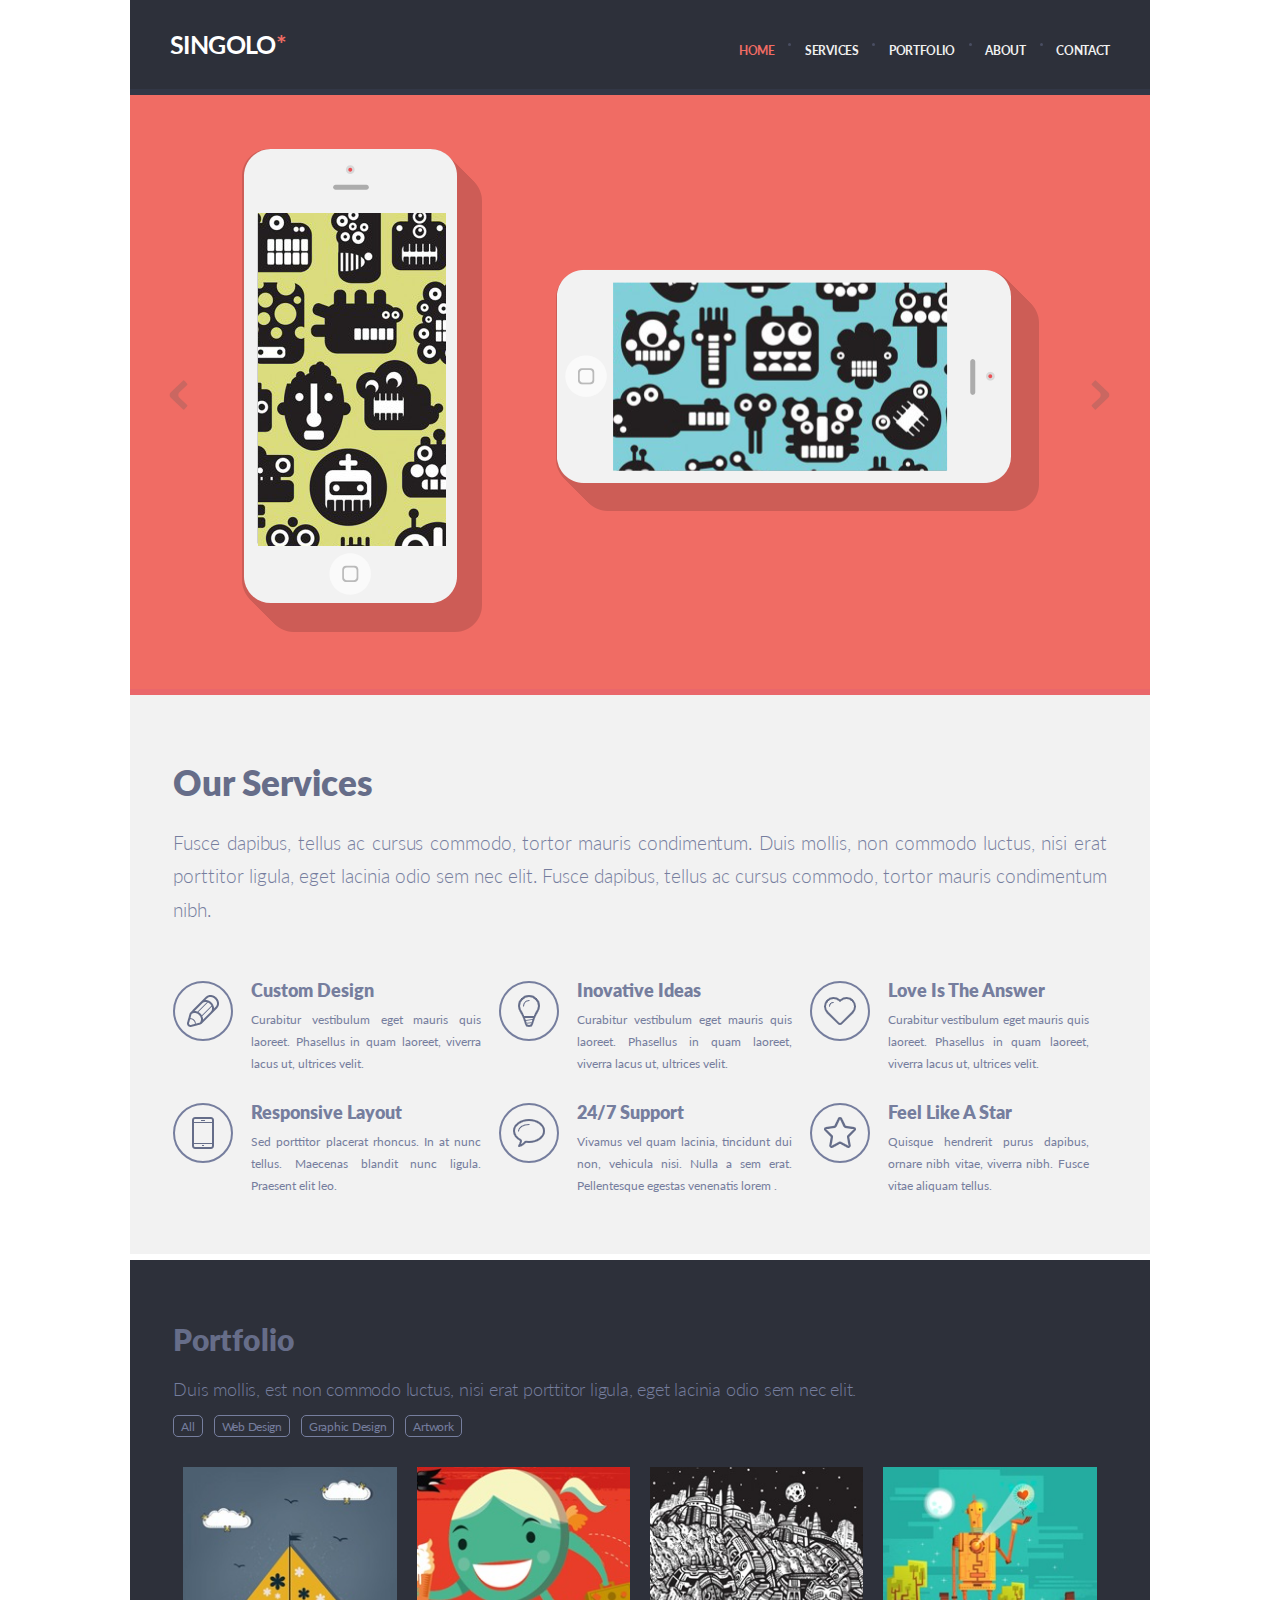
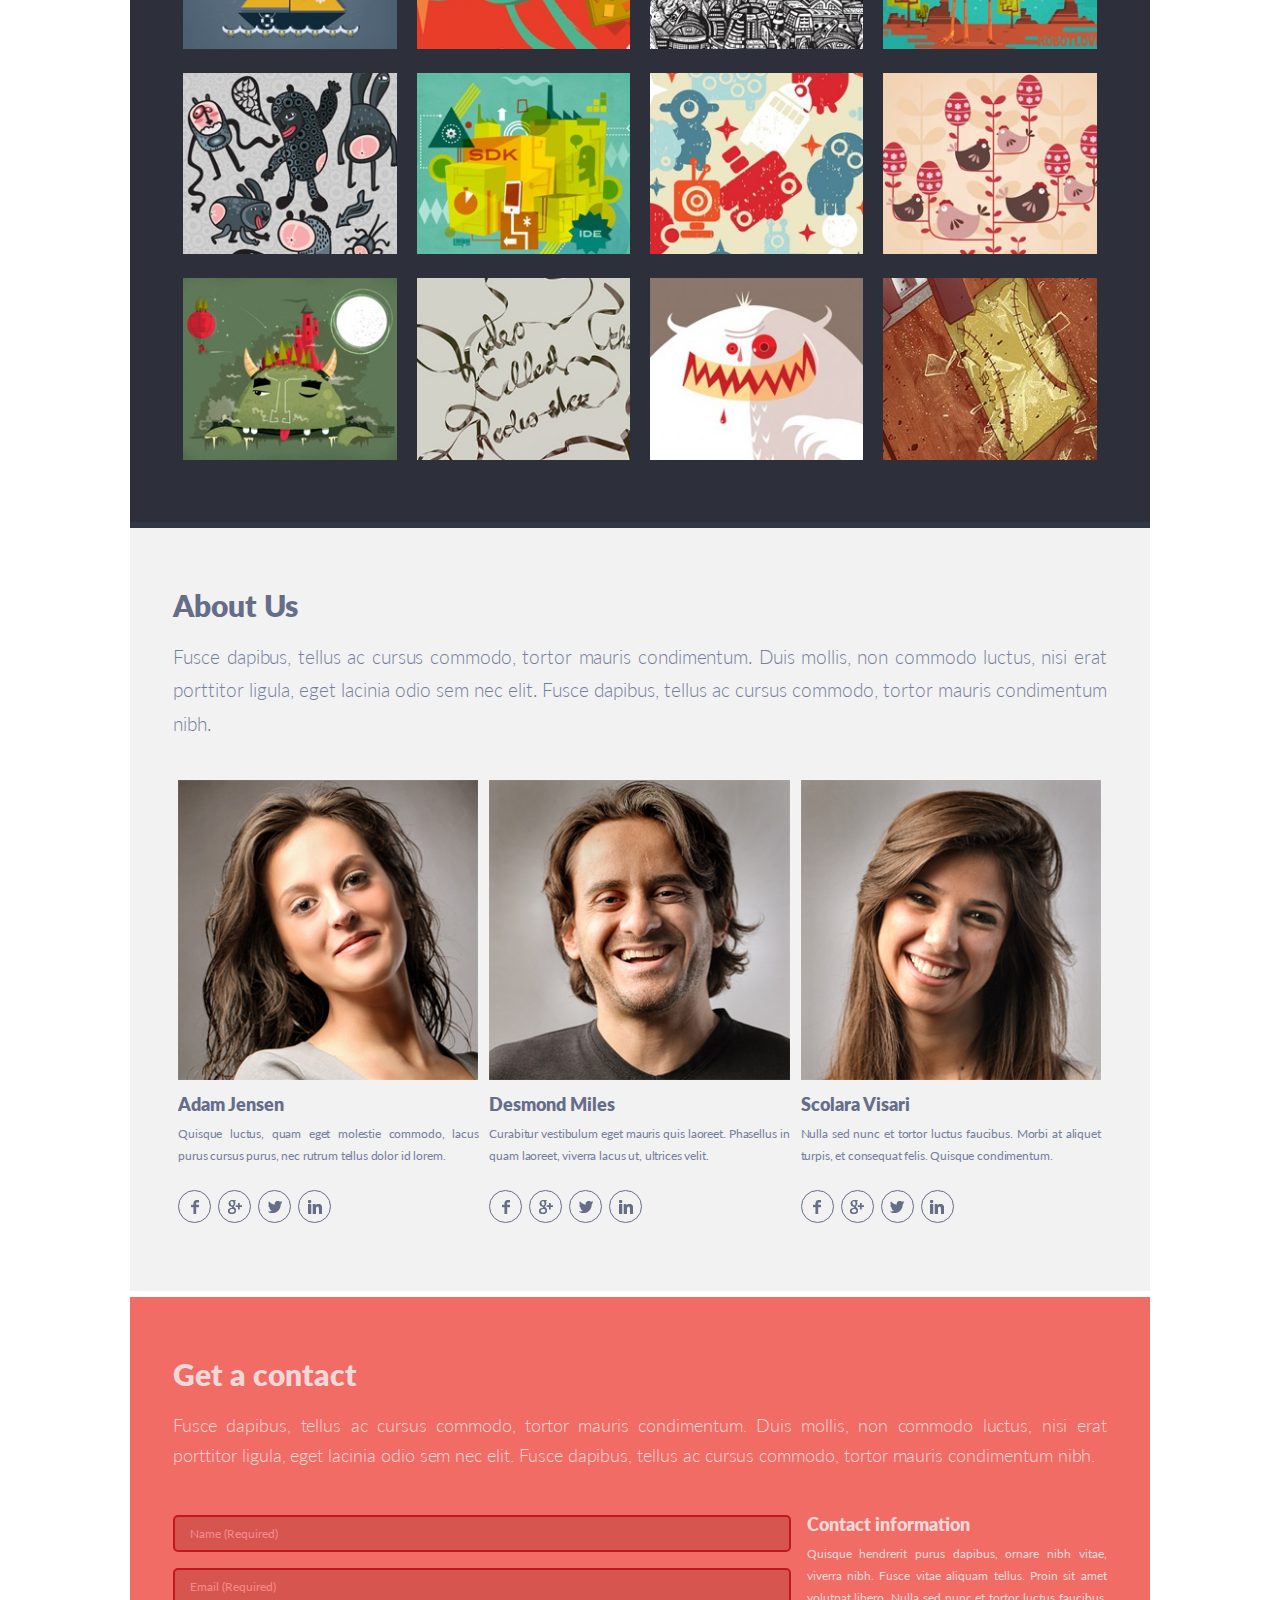
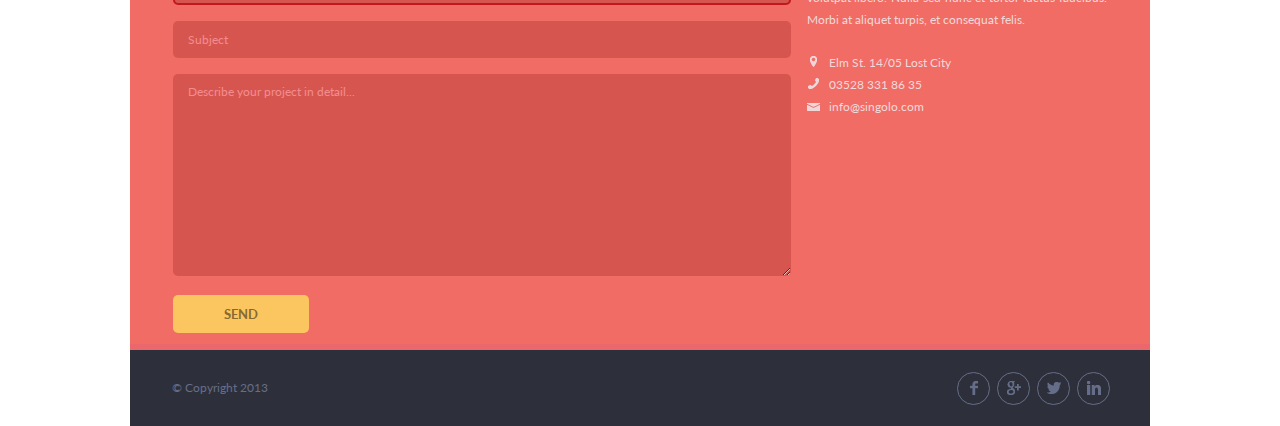
<file: index.html>
<!DOCTYPE html>
<html lang="en">
<head>
    <meta charset="UTF-8">
    <meta name="viewport" content="width=device-width, initial-scale=1.0">
    <link rel="stylesheet" href="style.css" />
    <title>Singolo</title>
</head>
<body>
    <div class="wrapper">
        <header class="header_normal">
            <h1>singolo</h1>
            <img class="header__menu__clicker" src="assets/images/Burger-menu-icon.png">
            <div class="header__logo">singolo<span>*</span></div>
            <nav class="header__menu">
                <div class="menu__container">
                    <a href="#home">home</a>
                    <div class="menu__separater"></div>
                    <a href="#services">services</a>
                    <div class="menu__separater"></div>
                    <a href="#portfolio">portfolio</a>
                    <div class="menu__separater"></div>
                    <a href="#about">about</a>
                    <div class="menu__separater"></div>
                    <a href="#contact">contact</a>
                </div>
            </nav>
        </header>
        <section class="slider" id="home">
            <div class="slider__content">
                 <div class="slider__item slider__item_active">
                    <div class="item__phone">
                        <img src="./assets/images/Phone_png.svg" class="phone">
                        <img src="./assets/images/display.png" class="screen">
                        <img src="./assets/images/shadow.png" class="shadow">
                    </div>
                    <div class="item__phone item__phone_horisontal">
                        <img src="./assets/images/Phone_png.svg" class="phone phone_horisontal">
                        <img src="./assets/images/hor-display.png" class="screen screen_horisontal">
                        <img src="./assets/images/shadow.png" class="shadow shadow_horisontal">
                    </div>
                </div>
                <div class="slider__item slider__item_vertical">
                    <div class="item__phone">
                        <img src="./assets/images/Phone_png.svg" class="phone">
                        <img src="./assets/images/green-display.png" class="screen">
                        <img src="./assets/images/shadow.png" class="shadow">
                        <img src="./assets/images/Slider.png" class="phone__background">
                    </div>
                </div>
            </div>
            <div class="slider__control">
                <div class="left">
                    <img src="./assets/images/arrow-left.svg" alt="">
                </div>
                <div class="right">
                    <img src="./assets/images/arrow-right.svg" alt="">
                </div>
            </div>
        </section>
        <section class="services" id="services">
            <div class="services__title">Our Services</div>
            <div class="services__description">
                Fusce dapibus, tellus ac cursus commodo, tortor mauris condimentum. Duis mollis, non commodo luctus, 
                nisi erat porttitor ligula, eget lacinia odio sem nec elit. Fusce dapibus, tellus ac cursus commodo, tortor mauris condimentum nibh.
            </div>
            <div class="services__details">
                <div class="detail__item">
                    <div class="item__icon-wrapper">
                        <div class="icon__circle">
                            <img src="assets/images/pen.png" />
                        </div>
                    </div>
                    <div class="item__body">
                        <div class="item__header">Custom Design</div>
                        <div class="item__description">
                            Curabitur vestibulum eget mauris quis laoreet. Phasellus in quam laoreet, viverra lacus ut, ultrices velit.
                        </div>
                    </div>
                </div>
                <div class="detail__item">
                    <div class="item__icon-wrapper">
                        <div class="icon__circle">
                            <img src="assets/images/bulb.png" />
                        </div>
                    </div>
                    <div class="item__body">
                        <div class="item__header">Inovative Ideas</div>
                        <div class="item__description">
                            Curabitur vestibulum eget mauris quis laoreet. Phasellus in quam laoreet, viverra lacus ut, ultrices velit.
                        </div>
                    </div>
                </div>
                <div class="detail__item">
                    <div class="item__icon-wrapper">
                        <div class="icon__circle">
                            <img src="assets/images/heart.png" />
                        </div>
                    </div>
                    <div class="item__body">
                        <div class="item__header">Love Is The Answer</div>
                        <div class="item__description">
                            Curabitur vestibulum eget mauris quis laoreet. Phasellus in quam laoreet, viverra lacus ut, ultrices velit.
                        </div>
                    </div>
                </div>
                <div class="detail__item">
                    <div class="item__icon-wrapper">
                        <div class="icon__circle">
                            <img src="assets/images/phone.png">
                        </div>
                    </div>
                    <div class="item__body">
                        <div class="item__header">Responsive Layout</div>
                        <div class="item__description">
                            Sed porttitor placerat rhoncus. In at nunc tellus. Maecenas blandit nunc ligula. Praesent elit leo.
                        </div>
                    </div>
                </div>
                <div class="detail__item">
                    <div class="item__icon-wrapper">
                        <div class="icon__circle">
                            <img src="assets/images/bubble.png">
                        </div>
                    </div>
                    <div class="item__body">
                        <div class="item__header">24/7 Support</div>
                        <div class="item__description">
                            Vivamus vel quam lacinia, tincidunt dui non, vehicula nisi. Nulla a sem erat. Pellentesque egestas venenatis lorem .
                        </div>
                    </div>
                </div>
                <div class="detail__item">
                    <div class="item__icon-wrapper">
                        <div class="icon__circle">
                            <img src="assets/images/star.png" />
                        </div>
                    </div>
                    <div class="item__body">
                        <div class="item__header">Feel Like A Star</div>
                        <div class="item__description">
                            Quisque hendrerit purus dapibus, ornare nibh vitae, viverra nibh. Fusce vitae aliquam tellus.
                        </div>
                    </div>
                </div>
            </div>
        </section>
        <section class="portfolio" id="portfolio">
            <div class="portfolio__title">Portfolio</div>
            <div class="portfolio__description">Duis mollis, est non commodo luctus, nisi erat porttitor ligula, eget lacinia odio sem nec elit.</div>
            <div class="portfolio__filter">
                <button>All</button>
                <button>Web Design</button>
                <button>Graphic Design</button>
                <button>Artwork</button>
            </div>
            <div class="portfolio__gallery">
                <div class="gallery__item">
                    <img src="./assets/images/row1/1.jpg"/>
                </div>
                <div class="gallery__item">
                    <img src="./assets/images/row1/2.jpg"/>
                </div>
                <div class="gallery__item">
                    <img src="./assets/images/row1/3.jpg"/>
                </div>
                <div class="gallery__item">
                    <img src="./assets/images/row1/4.jpg"/>
                </div>
                <div class="gallery__item">
                    <img src="./assets/images/row2/1.jpg"/>
                </div>
                <div class="gallery__item">
                    <img src="./assets/images/row2/2.jpg"/>
                </div>
                <div class="gallery__item">
                    <img src="./assets/images/row2/3.jpg"/>
                </div>
                <div class="gallery__item">
                    <img src="./assets/images/row2/4.jpg">
                </div>
                <div class="gallery__item">
                    <img src="./assets/images/row3/1.jpg"/>
                </div>
                <div class="gallery__item">
                    <img src="./assets/images/row3/2.jpg"/>
                </div>
                <div class="gallery__item">
                    <img src="./assets/images/row3/3.jpg"/>
                </div>
                <div class="gallery__item">
                    <img src="./assets/images/row3/4.jpg"/>
                </div>
            </div>
        </section>
        <section class="about" id="about">
            <div class="about__title">About Us</div>
            <div class="about__description">
                Fusce dapibus, tellus ac cursus commodo, tortor mauris condimentum.
                Duis mollis, non commodo luctus, nisi erat porttitor ligula, eget lacinia odio sem nec elit. Fusce dapibus, tellus ac cursus commodo, tortor mauris condimentum nibh.
            </div>
            <div class="card__container">
                <div class="card">
                    <img class="card__img"  src="./assets/images/about1.png"/>
                    <div class="card__title">Adam Jensen</div>
                    <div class="card__body">Quisque luctus, quam eget molestie commodo, lacus purus cursus purus, nec rutrum tellus dolor id lorem.</div>
                    <div class="card__links">
                        <a href="#" class="link__container">
                            <img src="./assets/images/facebook.png"/>
                        </a>
                        <a href="#" class="link__container">
                            <img src="./assets/images/google+.png"/>
                        </a>
                        <a href="#" class="link__container">
                            <img src="./assets/images/twitter.png"/>
                        </a>
                        <a href="#" class="link__container">
                            <img src="./assets/images/linkedin.png"/>
                        </a>
                    </div>
                </div>
                <div class="card">
                    <img class="card__img" src="./assets/images/about2.png" />
                    <div class="card__title">Desmond Miles</div>
                    <div class="card__body">Curabitur vestibulum eget mauris quis laoreet. Phasellus in quam laoreet, viverra lacus ut, ultrices velit.</div>
                    <div class="card__links">
                        <a href="#" class="link__container">
                            <img src="./assets/images/facebook.png"/>
                        </a>
                        <a href="#" class="link__container">
                            <img src="./assets/images/google+.png"/>
                        </a>
                        <a href="#" class="link__container">
                            <img src="./assets/images/twitter.png"/>
                        </a>
                        <a href="#" class="link__container">
                            <img src="./assets/images/linkedin.png"/>
                        </a>
                    </div>
                </div>
                <div class="card">
                    <img class="card__img" src="./assets/images/about3.png" />
                    <div class="card__title">Scolara Visari</div>
                    <div class="card__body">Nulla sed nunc et tortor luctus faucibus. Morbi at aliquet turpis, et consequat felis. Quisque condimentum.</div>
                    <div class="card__links">
                        <a href="#" class="link__container">
                            <img src="./assets/images/facebook.png"/>
                        </a>
                        <a href="#" class="link__container">
                            <img src="./assets/images/google+.png"/>
                        </a>
                        <a href="#" class="link__container">
                            <img src="./assets/images/twitter.png"/>
                        </a>
                        <a href="#" class="link__container">
                            <img src="./assets/images/linkedin.png"/>
                        </a>
                    </div>
                </div>
            </div>
        </section>
        <section class="contact" id="contact">
            <div class="contact__title">Get a contact</div>
            <div class="contact__description">
                Fusce dapibus, tellus ac cursus commodo, tortor mauris condimentum.
                Duis mollis, non commodo luctus, nisi erat porttitor ligula, eget lacinia odio sem nec elit. Fusce dapibus, tellus ac cursus commodo, tortor mauris condimentum nibh.
            </div>
            <div class="contact__control">
                <form class="form__container">
                    <input type="text" class="name" placeholder="Name (Required)" required />
                    <span class="name__invalid-message">Please enter your name...</span>
                    <input type="email" class="email" placeholder="Email (Required)" required />
                    <span class="email__invalid-message">Please enter your correct email...</span>
                    <input type="text" class="subject" placeholder="Subject"/>
                    <textarea class="form__description" maxlength="500" placeholder="Describe your project in detail..."></textarea>
                    <input type="button" value="SEND" class="form__button">
                </form>
                <div class="info__container">
                    <div class="info__title">Contact information</div>
                    <div class="info__description">
                        Quisque hendrerit purus dapibus, ornare nibh vitae, viverra nibh. Fusce vitae aliquam tellus.
                        Proin sit amet volutpat libero. Nulla sed nunc et tortor luctus faucibus. Morbi at aliquet turpis, et consequat felis. 
                    </div>
                    <div class="info__geo">
                        <div class="info__img-container">
                            <img src="./assets/images/location.png"/>
                        </div>
                        <div class="geo__description">Elm St. 14/05 Lost City</div>
                    </div>
                    <div class="info__phone">
                        <div class="info__img-container">
                            <img src="./assets/images/phoneI.png"/>
                        </div>
                        <div class="phone__description"><a href="tel:035283318635">03528 331 86 35</a></div>
                    </div>
                    <div class="info__email">
                        <div class="info__img-container">
                            <img src="./assets/images/mail.png"/>
                        </div>
                        <div class="email__description"><a href="mailto:035283318635">info@singolo.com</a></div>
                    </div>
                </div>
            </input>
        </section>
        <footer>
            <div class="footer__description">© Copyright 2013</div>
            <div class="footer__links">
                <a href="#" class="link__container">
                    <img src="./assets/images/facebook.png"/>
                </a>
                <a href="#" class="link__container">
                    <img src="./assets/images/google+.png"/>
                </a>
                <a href="#" class="link__container">
                    <img src="./assets/images/twitter.png"/>
                </a>
                <a href="#" class="link__container">
                    <img src="./assets/images/linkedin.png"/>
                </a>
            </div>
        </footer>
    </div>
    <div class="window__modal">
        <div class="modal__container">
            <h3>The letter was sent </h3>
            <p id="model-subject">Without subject </p>
            <p id="model-description">Without description</p>
            <button type="button">Ok</button>
        </div>
    </div>
</body>
<script src="script.mjs" type="module"></script>
</html>
</file>
<file: style.css>
@import "fonts.css";

html {
    scroll-behavior: smooth;
}

body {
    margin:0px;
    padding: 0px;
}

.wrapper {
    max-width: 1020px;
    margin: 0px auto;
    color:  #ffffff;
    font-family: "Lato";
    font-weight: 700;
}

h1 {
    position: absolute;
    width: 0px;
    height: 0px;
    overflow: hidden;
}

.header__menu__clicker {
    display:none;
    z-index: 1;
}

header {
    height: 95px;
    width: 100%;
    max-width: 1020px;
    display: flex;
    align-items: center;
    position: fixed;     
    padding: 0px 40px;
    background-color: #2d303a; 
    box-sizing: border-box;
    box-shadow: inset 0px -6px 0px 0px #323746;
    z-index: 90;
}


.header__logo {
    font-size: 25px;
    line-height: 5px;
    font-family: "Lato";
    font-weight: 700;
    text-align: left;
    text-transform: uppercase;
    margin-right: auto;
    margin-bottom: 7px;
    letter-spacing: -0.6px;
}

.header__logo span {
    color: #f06c64;
}

.menu__separater {
    width: 3px;
    height: 3px;
    border-radius: 50%;
    background-color: #494e62;
}

.header__menu {
    width: 371px;
}

.menu__container {
    display: flex;
    justify-content: space-between;
    text-transform: uppercase;
    margin-top: 5px;
    font-size: 0.75rem;
    font-weight: 600;
    letter-spacing: -0.005em;
    font-family: "Lato";
    text-align: left;
    letter-spacing: -0.32px;
    user-select: none;
}

.header__menu a {
    color: #f1f1f1;
    text-decoration: none;
    cursor: pointer;
}

.link_active {
    color: #f06c64 !important;
}

.header__menu a:visited {
    color: #f1f1f1;
    text-decoration: none;
    cursor: pointer;
}

.header__menu a:hover {
    color: #f06c64;
    text-decoration: none;
    cursor: pointer;
}

.slider {
    padding-top: 95px;
    height: 58.724vw;
    max-height: 600px;
    position: relative;
}

.slider__content {
    width: 100%;
    height: 100%;
    position: relative;
    overflow: hidden;
    z-index: 1;
}

.slider__item {
    width: 100%;
    height: 100%;
    display: none;
    position: relative;
    background-color: #f06c64;
    box-shadow: inset 0px -6px 0px #ea676b;
    animation: 0.5s ease-in-out;
}

.slider__item_active,
.slider__item_next {
  display: inline-block;
}

.slider__item_next {
    position: absolute;
    top: 0;
    width: 100%;
  }

.slider__item_vertical {
    background-color: #648BF0;
    box-shadow: inset 0px -6px 0px rgb(115, 152, 243);
}

.item__phone {
    position: relative;
    width: 100%;
    height: 100%;
}

.item__phone_horisontal {
    transform: rotate(90deg);
}

.phone {
    left: 11%;
    top: 8.8%;
    position: absolute;
    z-index: 10;
    cursor: pointer;
    width: 21.18%;
}

.phone_horisontal {
    left: -21.3%;
    top: -11.96%;
    position: absolute;
    z-index: 10;
}

.screen {
    left: 12.5%;
    top: 19.6%;
    position: absolute;
    z-index: 11;
    cursor: pointer;
    width: 18.44%;
}

.screen_horisontal {
    left: -27%;
    top: 11%;
    transform: rotate(-90deg);
    width: 32.7%;
}

.screen_off {
    display: none;
}

.shadow {
    left: 11%;
    top: 9%;
    position: absolute;
    z-index: 9;
    width: 23.53%;
}

.shadow_horisontal {
    left: -21%;
    top: -16.5%;
    transform: rotateY(180deg);
}

.slider__item_vertical .phone {
    width: 24%;
    height: 82%;
    left: 37%;
    top: 7.6%;
    position: absolute;
    z-index: 10;
}

.slider__item_vertical .screen {
    width: 20%;
    left: 39%;
    top: 19%;
    position: absolute;
    z-index: 11;
}

.slider__item_vertical .shadow {
    width: 25%;
    height: 85%;
    left: 37.5%;
    top: 8.7%;
    position: absolute;
    z-index: 9;
}

.phone__background {
    width: 100%;
    height: 100%;
}

.slider__control {
    height: 100%;
    width: 100%;
    position: relative;
    top: -100%;
}

.left, .right {
    height: 100%;
    width: 11%;
    display: flex;
    position: absolute;
    align-items: center;
    justify-content: center;
    z-index: 15;
    user-select: none;
}


.right {
    right: 1px;
}

.left img, .right img{ 
    width: 50%;
    height: 11%;
    max-width: 72px;
    max-height: 72px;
    border-radius: 50%;
    box-sizing: border-box;
    padding: 15%;
    transition: 50ms ease-in;
    transform: none;
}

 .left img{
    margin-right: 12%;
}

.right img{
    margin-left: 12%;
} 

.left img:active, .right img:active {
    transform: scale(1.2);
}

.left img:hover, .right img:hover {
    background-color: #0000001c;
    cursor: pointer;
    filter: brightness(0);
    box-shadow: -1px 0px 11px 1px #fdfdfd61;
}


.slider__item_to-left {
    animation-name: left;
  }
  
.slider__item_from-right {
animation-name: right;
}

.slider__item_to-right {
animation-name: right;
animation-direction: reverse;
}

.slider__item_from-left {
animation-name: left;
animation-direction: reverse;
}

@keyframes left {
    from {
        left: 0;
    }
    to {
        left: -100%;
    }
}

@keyframes right {
    from {
        left: 100%;
    }
    to {
        left: 0;
    }
}

.services {
    scroll-margin-top: 95px;
    background-color: #f2f2f2;
    padding: 0px calc(8.5%/2);
    box-shadow: inset 0px -6px 0px #ffffff;
}

.services__title {
    width: 100%;
    padding-top: 4.8rem;
    margin-bottom: 2rem;
    display: flex;
    align-items: flex-end;
    font-size: 2.16rem;
    line-height: 1.37rem;
    color: #666d89;
    font-family: "Lato";
    font-weight: 900;
    text-align: left;
}

.services__description {
    margin-bottom: 3.45rem;
    display: flex;
    align-items: center;
    font-size: 1.2rem;
    line-height: 2.09rem;
    color: #767e9e;
    font-family: "Lato";
    font-weight: 300;
    text-align: justify;
    letter-spacing: -0.04px;
    overflow: hidden;
}

.services__details {
    padding-bottom: 35px;
    display: grid;
    flex-wrap: wrap;
    align-content: center;
    justify-content: space-between;
    color: #767e9e;
    grid-template: 
        "a a a"
        "a a a"
        "a a a";
    grid-gap: 28px 0px;

}

.detail__item {
    display: flex;
}

.icon__circle {
    width: 56px;
    height: 56px;
    border: 2px solid #767e9e;
    border-radius: 50%;
}

.icon__circle {
    display: flex;
    align-items: center;
    justify-content: center;
}

.item__body {
    margin: 0px 18px;
}

.item__header {
    font-size: 18px;
    line-height: 18px;
    font-family: "Lato";
    font-weight: 900;
    text-align: left;
}

.item__description {
    font-size: 12px;
    line-height: 22px;
    font-family: "Lato";
    font-weight: 400;
    text-align: justify;
    padding-top: 10px;
}

.portfolio {
    scroll-margin-top: 95px;
    padding: 5px calc(8.5%/2);
    background-color: #2d303a;
    box-shadow: inset 0px -6px 0px 0px #323746;
}

.portfolio__title {
    font-size: 30px;
    line-height: 17px;
    color: #666d89;
    font-family: "Lato";
    font-weight: 900;
    text-align: left;
    margin-top: 66px;
    letter-spacing: 0.2px;
    margin-bottom: 26px;
}

.portfolio__description {
    margin-bottom: 11px;
    font-size: 18px;
    line-height: 30px;
    color: #767e9e;
    font-family: "Lato";
    font-weight: 300;
    text-align: justify;
    letter-spacing: -0.2px;
}

.portfolio__filter .portfolio__filter_active {
    border: 1px solid #f2f2f2;
    color: #f2f2f2;
}

.portfolio__filter button {
    background-color: transparent;
    border: 1px solid #767e9e;
    border-radius: 5px;
    height: 22px;
    font-size: 12px;
    line-height: 22px;
    color: #767e9e;
    font-family: "Lato";
    font-weight: 400;
    text-align: left;
    margin-right: 7px;
    margin-bottom: 10px;
    padding: 0px 7px;
    cursor: pointer;
    letter-spacing: -0.26px;
}

.portfolio__filter button:focus {
    outline: 0px;
}

.portfolio__filter button:hover {
    border: 1px solid #f2f2f2;
    color: #f2f2f2;
}

.portfolio__filter button:active {
    transform: scale(0.9);
    filter: invert(50%);
}

.portfolio__gallery {
    display: flex;
    flex-wrap: wrap;
    margin-top: 10px;
    margin-bottom: 49px;
    overflow: hidden;
}

.gallery__item {
    flex: 1 0 22.2%;
    margin: 10px;
    box-sizing: border-box;
    cursor: pointer;
    animation: slide-up 2s ease;
}

.gallery__item img {
    width: 100%;
}

.gallery__item::before {
    content: "";
    float: left;
    padding-top: 87%;
}

@keyframes slide-up {
    0% {
        opacity: 0;
        transform: translateY(20px);
    }
    100% {
        opacity: 1;
        transform: translateY(0);
    }
}

.img_active {
    box-shadow: 0 0 0 5px #F06C64;
}

.about {
    scroll-margin-top: 95px;
    color: #666d89;
    padding: 5px calc(8.5%/2);
    background-color: #f2f2f2;
    box-shadow: inset 0px -6px 0px 0px #ffffff;
}

.about__title {
    margin-top: 63px;
    margin-bottom: 26px;
    font-size: 30px;
    line-height: 18px;
    color: #666d89;
    font-family: "Lato";
    font-weight: 900;
    text-align: left;
}

.about__description {
    font-size: 1.2rem;
    line-height: 2.09rem;
    color: #767e9e;
    font-family: "Lato";
    font-weight: 300;
    text-align: justify;
    margin-bottom: 2.5rem;
    letter-spacing: -0.045px;
}

.card__container {
    display: flex;
    flex-wrap: wrap;
    margin-bottom: 29px;
}

.card {
    flex: 1 0 26%;
    width: 100%;
    margin-bottom: 40px;
    margin-left: 5px;
    margin-right: 6px;
}

.card__img {
    width: 100%;
}

.card__title {
    font-size: 18px;
    line-height: 18px;
    color: #666d89;
    font-family: "Lato";
    font-weight: 900;
    text-align: left;
    margin: 12px 0px 10px;
    text-overflow: ellipsis;
    overflow: hidden;
    white-space: nowrap;
}

.card__body {
    margin-bottom: 23px;
    font-size: 12px;
    line-height: 22px;
    color: #767e9e;
    font-family: "Lato";
    font-weight: 400;
    text-align: justify;
    letter-spacing: -0.15px;
}

.card__links {
    display: flex;
}

.link__container {
    display: flex;
    justify-content: center;
    align-items: center;
    width: 31px;
    height: 31px;
    border-radius: 28px;
    border: 1px solid #666d89;
    margin-right: 7px;
    cursor: pointer;
}

.link__container:hover {
    background-color: #666d89;
    border: 1px solid rgb(235, 233, 233);
}

.link__container:hover img {
   filter: brightness(5);
}

.contact {
    background-color: #f06c64;
    padding: 0px calc(8.5%/2);
    box-shadow: inset 0px -6px 0px 0px #ea676b;
}

.contact__title {
    font-size: 30px;
    line-height: 18px;
    color: #f0d8d9;
    font-family: "Lato";
    font-weight: 900;
    text-align: left;
    padding-top: 68px;
    margin-bottom: 27px;
}

.contact__description {
    padding-bottom: 45px;
    font-size: 18px;
    line-height: 30px;
    color: #f0d8d9;
    font-family: "Lato";
    font-weight: 300;
    text-align: justify;
    letter-spacing: -0.049px;
}

.contact__control {
    display: flex;
    justify-content: space-between;
    align-items: flex-start;
    flex-wrap: wrap;
    padding-bottom: 2px;
}

.form__container {
    width: 618px;
    margin-bottom: 15px;
    position: relative;
}

.form__container input[type="text"], .form__container input[type="email"] {
    padding-left: 15px;
    border: 0px;
    width: 100%;
    height: 37px;
    border-radius: 5px;
    background-color: #d6564f;
    margin-bottom: 16px;
    color: #f0d8d9;
    box-sizing: border-box;
}

.form__container input[type="text"]:invalid, .form__container input[type="email"]:invalid {
    border: 2px solid #c1181d;
}

.form__container input[type="text"]::placeholder, .form__container input[type="email"]::placeholder {
    font-size: 12px;
    line-height: 22px;
    color: #f48c8f;
    font-family: "Lato";
    font-weight: 400;
    text-align: left;
}

.form__container input[type="text"]:focus, .form__container input[type="email"]:focus {
    outline: 0px;
}

.name__invalid-message, .email__invalid-message {
    display: none;
}

.form__container input[type="text"]:focus:invalid + .name__invalid-message {
    position: absolute;
    border-radius: 3px;
    display: block;
    background-color: #c1181d;
    color: #ffaba6;
    font-family: "Lato";
    font-weight: 700;
    text-align: left;
    top: 29px;
    left: 7px;
    padding: 2px 7px;
}

.form__container input[type="email"]:focus:invalid + .email__invalid-message {
    position: absolute;
    border-radius: 5px;
    display: block;
    background-color: #c1181d;
    color: #ffaba6;
    font-family: "Lato";
    font-weight: 700;
    text-align: left;
    top: 81px;
    left: 7px;
    padding: 2px 7px;
}

.form__description {
    padding: 5px;
    box-sizing: border-box;
    padding-top: 7px;
    padding-left: 15px;
    width: 100%;
    height: 202px;
    border-radius: 5px;
    background-color: #d6564f;
    border:0px;
    color: #f0d8d9;
    margin-bottom: 16px;
    box-sizing: border-box;
}

.form__description::placeholder {
    font-size: 12px;
    line-height: 22px;
    color: #f48c8f;
    font-family: "Lato";
    font-weight: 400;
    text-align: left;
}

.form__description:focus {
    outline: 0px;
}

.form__button {
    width: 136px;
    height: 38px;
    background-color: #FBC65F;
    border:0px;
    border-radius: 5px;
    color: #886A30;
    padding: 5px 15px;
    cursor: pointer;
    font-family: "Lato";
    font-weight: 700;
    transform: none;
    transition: width 50ms ease-in-out;
}

.form__button:hover {
    color: #3e1b1c;
}

.form__button:focus {
    outline: 0;
}

.form__button:active {
    transform: scale(0.95);
}

.info__container {
    width: 300px;
    margin-bottom: 20px;
}

.info__title {
    font-size: 18px;
    line-height: 18px;
    color: #f0d8d9;
    font-family: "Lato";
    font-weight: 900;
    text-align: left;
    margin-bottom: 10px;
}

.info__description {
    height: 109px;
    font-size: 12px;
    line-height: 22px;
    color: #f0d8d9;
    font-family: "Lato";
    font-weight: 400;
    text-align: justify;
}

.info__img-container {
    display: inline-flex;
    justify-content: center;
    width: 14px;
}

.info__geo, .info__phone, .info__email {
    font-size: 12px;
    line-height: 22px;
    color: #f0d8d9;
    font-family: "Lato";
    font-weight: 400;
    text-align: left;
}

.geo__description, .phone__description, .email__description {
    margin-left: 5px;
    display: inline-block;
}

.email__description a {
    text-decoration: none;
    color: #f0d8d9;
    cursor: pointer;
}

.email__description a:hover {
    color: #f0d8d9;
    text-decoration: none;
}

.phone__description a {
    text-decoration: none;
    color: #f0d8d9;
    cursor: pointer;
}

.phone__description a:hover {
    color: #f0d8d9;
    text-decoration: none;
}

footer {
    height:76px;
    background-color: #2d303a;
    display: flex;
    justify-content: space-between;
    align-items: center;
    padding-left: 42px;
    padding-right: 33px;
}

.footer__description {
    font-size: 12px;
    line-height: 22px;
    color: #666d89;
    font-family: "Lato";
    font-weight: 400;
    text-align: left;
}

.footer__links {
    display: flex;
}

.window__modal { 
    position: fixed;
    top: 0px;
    left: 0px;
    height: 100vh;
    width: 100vw;
    background-color: #00000050;
    display: none;
    z-index: 400;
}

.window__modal_visible {
    display: flex;
    justify-content: center;
    align-items: center;
}

.modal__container{
    width: 40%;
    padding: 20px 60px 40px;
    margin-bottom: 86px;
    background-color: #eae7e7;
    border-radius: 5px;
}

.modal__container h3 {
    font-size: 20px;
    line-height: 18px;
    color: #666d89;
    font-family: "Lato";
    font-weight: 900;
    text-align: left;
    margin: 12px 0px 21px;
}

.modal__container p {
    font-size: 14px;
    color: #767e9e;
    font-family: "Lato";
    font-weight: 600;
    text-align: justify;
    overflow: hidden;
    white-space: nowrap;
    text-overflow: ellipsis;

}

.modal__container button { 
    margin-top: 10px;
    padding: 7px 39px;
    border-radius: 5px;
    background-color: #666d89;
    border: 2px solid #666d89;
    color: #d6d1d1;
    cursor: pointer;
    transition: width 50ms ease-in-out;
}

.modal__container button:active {
    transform: scale(0.9);
}

.modal__container button:hover { 
    color: white;
}

.modal__container button:focus { 
    outline: 0;
}


@media screen and (max-width: 1200px) {
    
    .services__details {
        grid-template: 
            "a a"
            "a a"
            "a a";
    }

}

@media screen and (max-width: 767px) {

    .gallery__item {
        flex: 1 0 30%;
    }

    .services__details {
        grid-template: 
            "a"
            "a"
            "a"
            "a"
            "a"
            "a";
    }
    
    header {
        height: 71px;
    }

    .slider {
        padding-top: 71px;
    }

    .header__logo { 
        margin-left: auto;
        font-size: 19.6875px;
        line-height: 24px;
        margin-top: 5px;
    }

    .header__logo_show{ 
        margin-left: 30px;
        transform: translateX(30px);
        transition: all 1s ease-in-out;
        z-index: 31;
    }

    .header__menu__clicker {
        display: block;
        z-index: 31;
        transition: all 1s ease-in-out;
        position: absolute;
        top: 35%;
    }

    .header__menu__clicker_active {
        transform: rotate3d(40, 40, 0, 180deg);
    }

   .menu__container {
        transform: translateX(-290px);
        transition: 1s ease-in-out;
        height: 100vh;
        flex-direction: column;
        justify-content: left;
        width: 198px;
        background-color: rgb(45,48,58);
        box-shadow: 0px -40px 20px rgba(0, 0, 0, 0.4);
        padding-left: 80px;
        font-weight: bold;
        font-size: 24px;
        line-height: 29px;
        letter-spacing: -0.035em;
        list-style: none;
        padding-top: 18vh;
        margin-left: 0;
        
    }

    .menu__container_show {
        transform: translateX(0);
    }

    .header__menu {
        width: 0;
        height: 0;
        position: absolute;
        left: 0;
        top: 0;
        transition: all 0s ease-in-out;
        z-index: 30;
    }

   .header__menu {
        display: none;
    }

    .header__menu_show {
        display: block;
        width: 100vw;
        height: 100vh;
        background: rgba(45, 48, 58, 0.6);
    }


    .menu__separater {
        width: 16px;
        height: 21px;
        border-radius: 50%;
        background-color: transparent;
    }
        
    .card {
        flex: 1 0 49%;
    }

    .form__button {
        width: 100%;
    }

    .footer__description {
        display: none;
    }
    
    footer {
        justify-content: center;
    }

}
</file>
